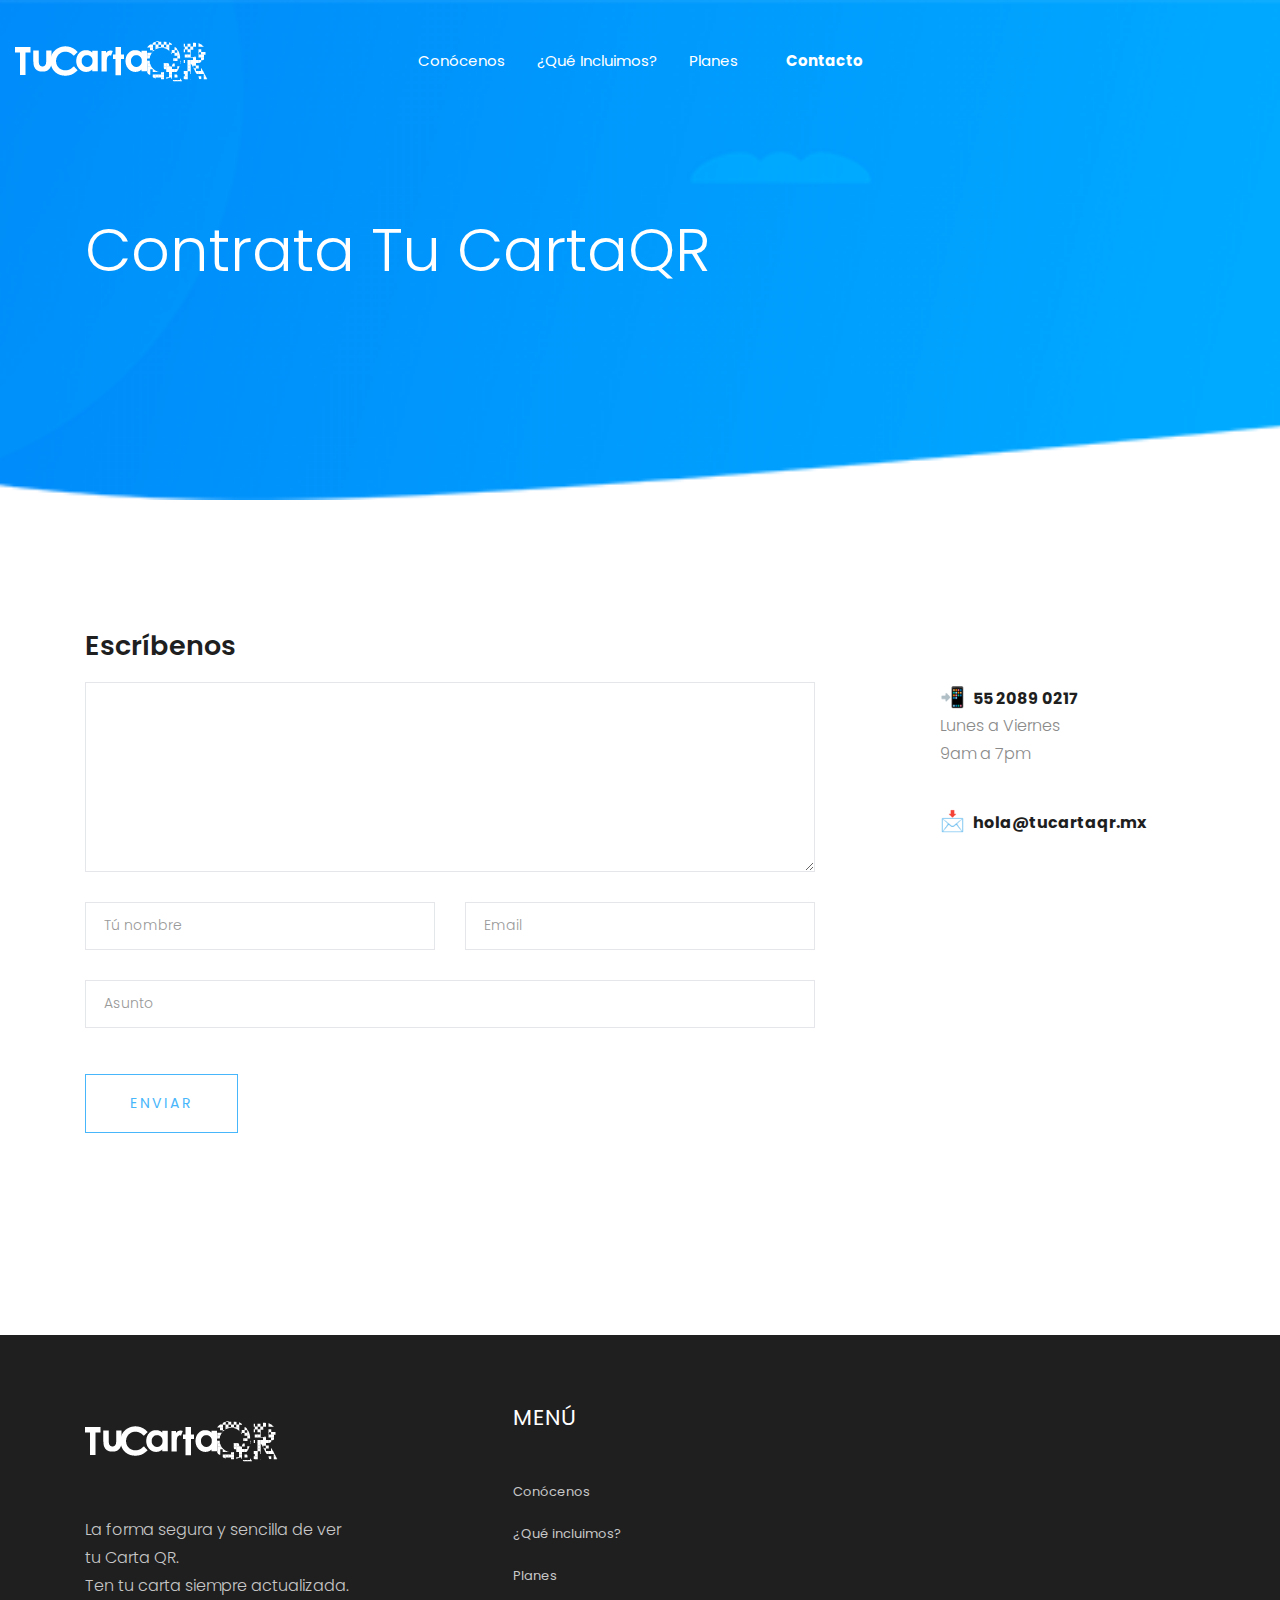
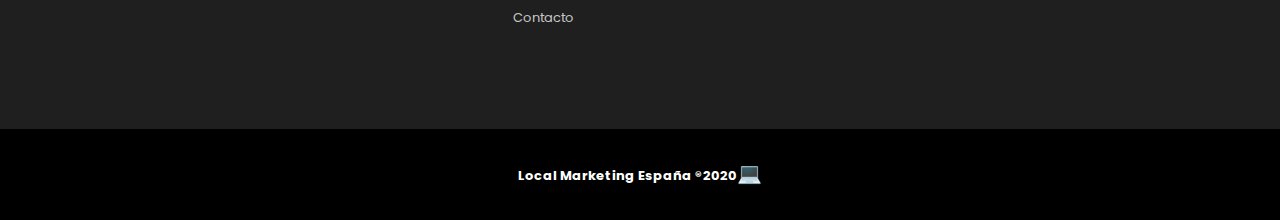
<file: contacto.html>
<!doctype html>
<html lang="es">

<head>
    <!-- Required meta tags -->
    <meta charset="utf-8">
    <meta name="viewport" content="width=device-width, initial-scale=1, shrink-to-fit=no">
    <meta name="robots" content="index, follow">
    <meta name="description"
        content="Menús y Cartas digitales con QR para cafeterias y restaurantes. Tu carta digital qr en el celular de tus clientes.">
    <meta name="keywords"
        content="Cartas digitales, Menús digitales, cartas qr, menu qr, restaurantes y cafeterias qr, menús online, código qr">
    <meta name="categories" content="Tu CartaQR">
    <meta property="type" content="restaurantesQR>
    <meta name= " author" content="Tu CartaQR">

    <link rel="shortcut icon" type="image/x-icon" href="./img/7205qr.ico">
    <title>Tu CartaQR | Olvídate de tu Carta física</title>

    <!-- CSS here -->
    <link rel="stylesheet" href="css/bootstrap.min.css">
    <link rel="stylesheet" href="css/owl.carousel.min.css">
    <link rel="stylesheet" href="css/animate.min.css">
    <link rel="stylesheet" href="css/slick.css">
    <link rel="stylesheet" href="css/slicknav.css">
    <link rel="stylesheet" href="css/style.css">
</head>

<body>

    <!-- header-start -->
    <header>
        <div class="header-area ">
            <div id="sticky-header" class="main-header-area">
                <div class="container-fluid">
                    <div class="row align-items-center">
                        <div class="col-xl-3 col-lg-2">
                            <div class="logo">
                                <a href="index.html">
                                    <img src="img/logo.png" alt="Tu CartaQR">
                                </a>
                            </div>
                        </div>
                        <div class="col-xl-6 col-lg-7">
                            <div class="main-menu d-none d-lg-block">
                                <nav>
                                    <ul id="navigation">
                                        <li><a href="index.html">Conócenos</a></li>
                                        &nbsp;
                                        <li><a href="index.html">¿Qué incluimos?</a></li>
                                        &nbsp;
                                        <li><a href="index.html">Planes</a></li>
                                        &nbsp;&nbsp;&nbsp;&nbsp;&nbsp;
                                        <li><a href="contacto.html"><strong>Contacto</strong></a></li>
                                    </ul>
                                </nav>
                            </div>
                        </div>
                        <div class="col-12">
                            <div class="mobile_menu d-block d-lg-none"></div>
                        </div>
                    </div>

                </div>
            </div>
        </div>
    </header>
    <!-- header-end -->

    <!-- bradcam_area  -->
    <div class="bradcam_area bradcam_bg_1">
        <div class="container">
            <div class="row">
                <div class="col-xl-12">
                    <div class="bradcam_text">
                        <h3>Contrata tu CartaQR</h3>
                    </div>
                </div>
            </div>
        </div>
    </div>
    <!-- /bradcam_area  -->

    <!-- ================ contact section start ================= -->
    <section class="contact-section">
        <div class="container">
            <div class="d-sm-block mb-5 pb-4">

                <div class="row">
                    <div class="col-12">
                        <h2 class="contact-title">Escríbenos</h2>
                    </div>
                    <div class="col-lg-8">
                        <form class="form-contact contact_form" action="contact_process.php" method="post"
                            id="contactForm" novalidate="novalidate">
                            <div class="row">
                                <div class="col-12">
                                    <div class="form-group">
                                        <textarea class="form-control w-100" name="message" id="message" cols="30"
                                            rows="9" required></textarea>
                                    </div>
                                </div>
                                <div class="col-sm-6">
                                    <div class="form-group">
                                        <input class="form-control valid" name="name" id="name" type="text"
                                            placeholder="Tú nombre" required>
                                    </div>
                                </div>
                                <div class="col-sm-6">
                                    <div class="form-group">
                                        <input class="form-control valid" name="email" id="email" type="email"
                                            placeholder="Email" required>
                                    </div>
                                </div>
                                <div class="col-12">
                                    <div class="form-group">
                                        <input class="form-control" name="subject" id="subject" type="text"
                                            placeholder="Asunto" required>
                                    </div>
                                </div>
                            </div>
                            <div class="form-group mt-3">
                                <button type="submit" class="button button-contactForm boxed-btn">Enviar</button>
                            </div>
                        </form>
                    </div>
                    <div class="col-lg-3 offset-lg-1">
                        <div class="media contact-info">
                            <div class="media-body">
                                <span style='font-size:20px;'>&#128242;</span>&nbsp;&nbsp;<a
                                    href="tel: 55 2089 0217"><strong>55 2089 0217</strong></a>
                                <p>Lunes a Viernes <br>9am a 7pm</p>
                            </div>
                        </div>
                        <div class="media contact-info">
                            <div class="media-body">
                                <span style='font-size:20px;'>&#128233;</span>&nbsp;&nbsp;<a
                                    href="mailto:hola@tucartaqr.mx"><strong>hola@tucartaqr.mx</strong></a>
                            </div>
                        </div>
                    </div>
                </div>
            </div>
    </section>
    <!-- ================ contact section end ================= -->

    <!-- footer start -->
    <footer class="footer">
        <div class="footer_top">
            <div class="container">
                <div class="row">
                    <div class="col-xl-4 col-md-6 col-lg-4 mr-5">
                        <div class="footer_widget">
                            <div class="footer_logo">
                                <a href="#">
                                    <img src="img/logo.png" alt="Tu CartaQR">
                                </a>
                            </div>
                            <p>La forma segura y sencilla de ver<br>tu Carta QR.<br>Ten tu carta siempre actualizada.</p>

                        </div>
                    </div>
                    <div class="col-xl-2 col-md-6 col-lg-2">
                        <div class="footer_widget">
                            <h3 class="footer_title">
                                MENÚ
                            </h3>
                            <ul>
                                <li><a href="index.html">Conócenos</a></li>
                                <li><a href="index.html">¿Qué incluimos?</a></li>
                                <li><a href="index.html">Planes</a></li>
                                <li><a href="contacto.html">Contacto</a></li>
                            </ul>
                        </div>
                    </div>
                </div>
            </div>
        </div>
        <div class="copy-right_text">
            <div class="container">
                <div class="footer_border"></div>
                <div class="row">
                    <div class="col-xl-12">
                        <p class="copy_right text-center">
                            <a class="text-reset text-light" href="https://www.local-marketing.es/"><b>Local Marketing
                                    España
                                    &reg;2020</b></a><span style='font-size:20px;'>&#128187;</span>
                        </p>
                    </div>
                </div>
            </div>
        </div>
    </footer>
    <!--/ footer end  -->
    <!-- JS here -->
    <script src="js/vendor/modernizr-3.5.0.min.js"></script>
    <script src="js/vendor/jquery-1.12.4.min.js"></script>
    <script src="js/popper.min.js"></script>
    <script src="js/bootstrap.min.js"></script>
    <script src="js/owl.carousel.min.js"></script>
    <script src="js/isotope.pkgd.min.js"></script>
    <script src="js/jquery.counterup.min.js"></script>
    <script src="js/scrollIt.js"></script>
    <script src="js/jquery.scrollUp.min.js"></script>
    <script src="js/wow.min.js"></script>
    <script src="js/jquery.slicknav.min.js"></script>

    <!--contact js-->
    <script src="js/contact.js"></script>
    <script src="js/jquery.ajaxchimp.min.js"></script>
    <script src="js/jquery.form.js"></script>
    <script src="js/jquery.validate.min.js"></script>
    <script src="js/mail-script.js"></script>

    <script src="js/main.js"></script>
</body>

</html>
</file>
<file: css/style.css>
@import url("https://fonts.googleapis.com/css?family=Poppins:200,200i,300,300i,400,400i,500,500i,600,600i,700&display=swap");
@import url("https://fonts.googleapis.com/css?family=Poppins:200,200i,300,300i,400,400i,500,500i,600,600i,700&display=swap");

.flex-center-start {
  display: -webkit-box;
  display: -ms-flexbox;
  display: flex;
  -webkit-box-align: center;
  -ms-flex-align: center;
  align-items: center;
  -webkit-box-pack: start;
  -ms-flex-pack: start;
  justify-content: start;
}

/* Normal desktop :1200px. */
/* Normal desktop :992px. */
/* Tablet desktop :768px. */
/* small mobile :320px. */
/* Large Mobile :480px. */

/* 1. Theme default css */
body {
  font-family: "Poppins", sans-serif;
  font-weight: normal;
  font-style: normal;
}

.img {
  max-width: 100%;
  -webkit-transition: 0.3s;
  -moz-transition: 0.3s;
  -o-transition: 0.3s;
  transition: 0.3s;
}

a,
.button {
  -webkit-transition: 0.3s;
  -moz-transition: 0.3s;
  -o-transition: 0.3s;
  transition: 0.3s;
}

a:focus,
.button:focus, button:focus {
  text-decoration: none;
  outline: none;
}

a:focus {
  text-decoration: none;
}

a:focus,
a:hover,
.portfolio-cat a:hover,
.footer -menu li a:hover {
  text-decoration: none;
}

a,
button {
  color: #1F1F1F;
  outline: medium none;
}

h1, h2, h3, h4, h5 {
  font-family: "Poppins", sans-serif;
  color: #1F1F1F;
}

h1 a,
h2 a,
h3 a,
h4 a,
h5 a,
h6 a {
  color: inherit;
}

ul {
  margin: 0px;
  padding: 0px;
}

li {
  list-style: none;
}

p {
  font-size: 16px;
  font-weight: 300;
  line-height: 28px;
  color: #4D4D4D;
  margin-bottom: 13px;
  font-family: "Poppins", sans-serif;
}

label {
  color: #7e7e7e;
  cursor: pointer;
  font-size: 14px;
  font-weight: 400;
}

*::-moz-selection {
  background: #444;
  color: #fff;
  text-shadow: none;
}

::-moz-selection {
  background: #444;
  color: #fff;
  text-shadow: none;
}

::selection {
  background: #444;
  color: #fff;
  text-shadow: none;
}

*::-webkit-input-placeholder {
  color: #cccccc;
  font-size: 14px;
  opacity: 1;
}

*:-ms-input-placeholder {
  color: #cccccc;
  font-size: 14px;
  opacity: 1;
}

*::-ms-input-placeholder {
  color: #cccccc;
  font-size: 14px;
  opacity: 1;
}

*::placeholder {
  color: #cccccc;
  font-size: 14px;
  opacity: 1;
}

h3 {
  font-size: 24px;
}

.mb-65 {
  margin-bottom: 67px;
}

.black-bg {
  background: #020c26 !important;
}

.white-bg {
  background: #ffffff;
}

.gray-bg {
  background: #f5f5f5;
}

.overlay {
  position: relative;
  z-index: 0;
}

.overlay::before {
  position: absolute;
  content: "";
  background-color: #1f1f1f;
  top: 0;
  left: 0;
  width: 100%;
  height: 100%;
  z-index: -1;
  opacity: .5;
}

.overlay2 {
  position: relative;
  z-index: 0;
}

.overlay2::before {
  position: absolute;
  content: "";
  background-color: #2C2C2C;
  top: 0;
  left: 0;
  width: 100%;
  height: 100%;
  z-index: -1;
  opacity: 0.6;
}

.overlay_03 {
  position: relative;
  z-index: 0;
}

.overlay_03::before {
  position: absolute;
  width: 100%;
  height: 100%;
  left: 0;
  top: 0;
  background: #2C2C2C;
  opacity: .6;
  content: '';
  z-index: -1;
}

.bradcam_overlay {
  position: relative;
  z-index: 0;
}

.bradcam_overlay::before {
  position: absolute;
  content: "";
  /* Permalink - use to edit and share this gradient: https://colorzilla.com/gradient-editor/#5db2ff+0,7db9e8+100&1+24,0+96 */
  background: -moz-linear-gradient(left, #5db2ff 0%, #65b4f9 24%, rgba(124, 185, 233, 0) 96%, rgba(125, 185, 232, 0) 100%);
  /* FF3.6-15 */
  background: -webkit-linear-gradient(left, #5db2ff 0%, #65b4f9 24%, rgba(124, 185, 233, 0) 96%, rgba(125, 185, 232, 0) 100%);
  /* Chrome10-25,Safari5.1-6 */
  background: linear-gradient(to right, #5db2ff 0%, #65b4f9 24%, rgba(124, 185, 233, 0) 96%, rgba(125, 185, 232, 0) 100%);
  /* W3C, IE10+, FF16+, Chrome26+, Opera12+, Safari7+ */
  filter: progid:DXImageTransform.Microsoft.gradient( startColorstr='#5db2ff', endColorstr='#007db9e8',GradientType=1 );
  /* IE6-9 */
  top: 0;
  left: 0;
  width: 100%;
  height: 100%;
  z-index: -1;
  opacity: 1;
}

.section-padding {
  padding-top: 120px;
  padding-bottom: 120px;
}

.pt-120 {
  padding-top: 120px;
}

/* button style */
.owl-carousel .owl-nav div {
  background: transparent;
  height: 50px;
  left: 0px;
  position: absolute;
  text-align: center;
  top: 50%;
  -webkit-transform: translateY(-50%);
  -ms-transform: translateY(-50%);
  transform: translateY(-50%);
  -webkit-transition: all 0.3s ease 0s;
  -o-transition: all 0.3s ease 0s;
  transition: all 0.3s ease 0s;
  width: 50px;
  color: #fff;
  background-color: transparent;
  -webkit-border-radius: 50%;
  -moz-border-radius: 50%;
  border-radius: 50%;
  left: 50px;
  font-size: 15px;
  line-height: 50px;
  border: 1px solid #787878;
  left: 150px;
}

.owl-carousel .owl-nav div.owl-next {
  left: auto;
  right: 150px;
}

.owl-carousel .owl-nav div.owl-next i {
  position: relative;
  right: 0;
}

.owl-carousel .owl-nav div.owl-prev i {
  position: relative;
  top: 0px;
}

.owl-carousel:hover .owl-nav div {
  opacity: 1;
  visibility: visible;
}

.owl-carousel:hover .owl-nav div:hover {
  color: #fff;
  background: #28AE61;
  border: 1px solid transparent;
}

.mb-20px {
  margin-bottom: 20px;
}

.mb-55 {
  margin-bottom: 55px;
}

.mb-40 {
  margin-bottom: 40px;
}

.mb-20 {
  margin-bottom: 20px;
}

.boxed-btn {
  background: #fff;
  color: #131313;
  display: inline-block;
  padding: 18px 44px;
  font-family: "Poppins", sans-serif;
  font-size: 14px;
  font-weight: 400;
  border: 0;
  border: 1px solid #48B6FB;
  letter-spacing: 3px;
  text-align: center;
  color: #48B6FB !important;
  text-transform: uppercase;
  cursor: pointer;
}

.boxed-btn:hover {
  background: #48B6FB;
  color: #fff !important;
  border: 1px solid #48B6FB;
}

.boxed-btn:focus {
  outline: none;
}

.boxed-btn.large-width {
  width: 220px;
}

.boxed-btn3 {
  background: #37EBED;
  color: #fff;
  display: inline-block;
  padding: 14px 27px;
  font-family: "Poppins", sans-serif;
  font-size: 16px;
  font-weight: 500;
  border: 0;
  -webkit-border-radius: 5px;
  -moz-border-radius: 5px;
  border-radius: 5px;
  text-align: center;
  color: #fff !important;
  -webkit-transition: 0.5s;
  -moz-transition: 0.5s;
  -o-transition: 0.5s;
  transition: 0.5s;
  cursor: pointer;
  letter-spacing: 2px;
}

.boxed-btn3:hover {
  background: #4BA8FD;
  color: #fff !important;
}

.boxed-btn3:focus {
  outline: none;
}

.boxed-btn3.large-width {
  width: 220px;
}

.boxed-btn4 {
  background: #0181F5;
  color: #fff;
  display: inline-block;
  padding: 14px 27px;
  font-family: "Poppins", sans-serif;
  font-size: 16px;
  font-weight: 500;
  border: 0;
  -webkit-border-radius: 5px;
  -moz-border-radius: 5px;
  border-radius: 5px;
  text-align: center;
  color: #fff !important;
  -webkit-transition: 0.5s;
  -moz-transition: 0.5s;
  -o-transition: 0.5s;
  transition: 0.5s;
  cursor: pointer;
  letter-spacing: 2px;
}

.boxed-btn4:hover {
  background: #0181F5;
  color: #fff !important;
}

.boxed-btn4:focus {
  outline: none;
}

.boxed-btn4.large-width {
  width: 220px;
}

.boxed-btn3-white {
  color: #fff;
  display: inline-block;
  padding: 13px 27px;
  font-family: "Poppins", sans-serif;
  font-size: 14px;
  font-weight: 400;
  border: 0;
  border: 1px solid #fff;
  -webkit-border-radius: 5px;
  -moz-border-radius: 5px;
  border-radius: 5px;
  text-align: center;
  color: #fff !important;
  -webkit-transition: 0.5s;
  -moz-transition: 0.5s;
  -o-transition: 0.5s;
  transition: 0.5s;
  cursor: pointer;
  letter-spacing: 2px;
}

.boxed-btn3-white:hover {
  background: #28AE61;
  color: #fff !important;
  border: 1px solid transparent;
}

.boxed-btn3-white i {
  margin-right: 2px;
}

.boxed-btn3-white:focus {
  outline: none;
}

.boxed-btn3-white.large-width {
  width: 220px;
}

.boxed-btn3-green-2 {
  color: #48B6FB !important;
  display: inline-block;
  padding: 14px 31px;
  font-family: "Poppins", sans-serif;
  font-size: 14px;
  font-weight: 400;
  border: 0;
  border: 1px solid #48B6FB;
  -webkit-border-radius: 5px;
  -moz-border-radius: 5px;
  border-radius: 5px;
  text-align: center;
  -webkit-transition: 0.5s;
  -moz-transition: 0.5s;
  -o-transition: 0.5s;
  transition: 0.5s;
  cursor: pointer;
  letter-spacing: 2px;
}

.boxed-btn3-green-2:hover {
  background: #48B6FB;
  color: #fff !important;
  border: 1px solid transparent;
}

.boxed-btn3-green-2:focus {
  outline: none;
}

.boxed-btn3-green-2.large-width {
  width: 220px;
}

.boxed-btn2 {
  background: transparent;
  color: #fff;
  display: inline-block;
  padding: 18px 24px;
  font-family: "Poppins", sans-serif;
  font-size: 14px;
  font-weight: 400;
  border: 0;
  border: 1px solid #fff;
  letter-spacing: 2px;
  text-transform: uppercase;
}

.boxed-btn2:hover {
  background: #fff;
  color: #131313 !important;
}

.boxed-btn2:focus {
  outline: none;
}

.line-button {
  color: #919191;
  font-size: 16px;
  font-weight: 400;
  display: inline-block;
  position: relative;
  padding-right: 5px;
  padding-bottom: 2px;
}

.line-button::before {
  position: absolute;
  content: "";
  background: #919191;
  width: 100%;
  height: 1px;
  bottom: 0;
  left: 0;
}

.line-button:hover {
  color: #009DFF;
}

.line-button:hover::before {
  background: #009DFF;
}

.prising_btn {
  display: inline-block;
  font-size: 14px;
  color: #5DB2FF;
  border: 1px solid #5DB2FF;
  padding: 8px 28px;
  font-weight: 500;
  -webkit-border-radius: 5px;
  -moz-border-radius: 5px;
  border-radius: 5px;
}

.prising_btn:hover {
  background: #5DB2FF;
  color: #fff;
}

.section_title h3 {
  font-size: 46px;
  line-height: 60px;
  font-weight: 300;
  color: #2C2C2C;
  position: relative;
  z-index: 0;
  padding-bottom: 15px;
}

@media (max-width: 767px) {
  .section_title h3 {
    font-size: 30px;
    line-height: 36px;
  }
}

@media (min-width: 768px) and (max-width: 991px) {
  .section_title h3 {
    font-size: 36px;
    line-height: 42px;
  }
}

@media (max-width: 767px) {
  .section_title h3 br {
    display: none;
  }
}

.section_title p {
  font-size: 16px;
  color: #727272;
  line-height: 28px;
  margin-bottom: 0;
  font-weight: 400;
}

@media (max-width: 767px) {
  .section_title p br {
    display: none;
  }
}

.mb-50 {
  margin-bottom: 50px;
}

@media (max-width: 767px) {
  .mb-50 {
    margin-bottom: 40px;
  }
}

@media (max-width: 767px) {
  .mobile_menu {
    position: absolute;
    right: 0px;
    width: 100%;
    z-index: 9;
  }
}

.slicknav_menu .slicknav_nav {
  background: #fff;
  float: right;
  margin-top: 0;
  padding: 0;
  width: 95%;
  padding: 0;
  border-radius: 0px;
  margin-top: 5px;
  position: absolute;
  left: 0;
  right: 0;
  margin: auto;
  top: 11px;
}

.slicknav_menu .slicknav_nav a:hover {
  background: transparent;
  color: #5DB2FF;
}

.slicknav_menu .slicknav_nav a.active {
  color: #5DB2FF;
}

@media (max-width: 767px) {
  .slicknav_menu .slicknav_nav a i {
    display: none;
  }
}

@media (min-width: 768px) and (max-width: 991px) {
  .slicknav_menu .slicknav_nav a i {
    display: none;
  }
}

.slicknav_menu .slicknav_nav .slicknav_btn {
  background-color: transparent;
  cursor: pointer;
  margin-bottom: 10px;
  margin-top: -40px;
  position: relative;
  z-index: 99;
  border: 1px solid #ddd;
  top: 3px;
  right: 5px;
  top: -36px;
}

.slicknav_menu .slicknav_nav .slicknav_btn .slicknav_icon {
  margin-right: 6px;
  margin-top: 3px;
  position: relative;
  padding-bottom: 3px;
  top: -11px;
  right: -5px;
}

@media (max-width: 767px) {
  .slicknav_menu {
    margin-right: 0px;
  }
}

.slicknav_nav .slicknav_arrow {
  float: right;
  font-size: 22px;
  position: relative;
  top: -9px;
}

.slicknav_btn {
  background-color: transparent;
  cursor: pointer;
  margin-bottom: 10px;
  position: relative;
  z-index: 99;
  border: none;
  border-radius: 3px;
  top: 5px;
  padding: 5px;
  right: 0;
  margin-top: -5px;
  top: -29px;
  right: 5px;
}

.header-area {
  left: 0;
  right: 0;
  width: 100%;
  top: 0;
  z-index: 9;
  position: absolute;
}

@media (max-width: 767px) {
  .header-area {
    padding-top: 0;
  }
}

@media (min-width: 768px) and (max-width: 991px) {
  .header-area {
    padding-top: 0;
  }
}

.header-area .main-header-area {
  padding: 20px 200px;
  background: #fff;
  background: transparent;
}

@media (max-width: 767px) {
  .header-area .main-header-area {
    padding: 10px 0px;
    background: #2C2C2C;
  }
}

@media (min-width: 768px) and (max-width: 991px) {
  .header-area .main-header-area {
    padding: 10px 15px;
    background: #2C2C2C;
  }
}

@media (min-width: 992px) and (max-width: 1200px) {
  .header-area .main-header-area {
    padding: 25px 0px;
  }
}

@media (min-width: 1200px) and (max-width: 1500px) {
  .header-area .main-header-area {
    padding: 25px 0px;
  }
}

.header-area .main-header-area.details_nav_bg {
  background: #727272;
  padding-bottom: 0;
}

@media (max-width: 767px) {
  .header-area .main-header-area.details_nav_bg {
    padding-bottom: 10px;
  }
}

.header-area .main-header-area .logo-img {
  text-align: center;
}

@media (max-width: 767px) {
  .header-area .main-header-area .logo-img {
    text-align: left;
  }
}

@media (min-width: 768px) and (max-width: 991px) {
  .header-area .main-header-area .logo-img {
    text-align: left;
  }
}

@media (min-width: 992px) and (max-width: 1200px) {
  .header-area .main-header-area .logo-img {
    text-align: left;
  }
}

@media (max-width: 767px) {
  .header-area .main-header-area .logo-img img {
    width: 70px;
  }
}

@media (min-width: 768px) and (max-width: 991px) {
  .header-area .main-header-area .logo-img img {
    width: 70px;
  }
}

.header-area .main-header-area .Appointment {
  display: -webkit-box;
  display: -moz-box;
  display: -ms-flexbox;
  display: -webkit-flex;
  display: flex;
  -webkit-align-items: center;
  -moz-align-items: center;
  -ms-align-items: center;
  align-items: center;
  -webkit-justify-content: flex-end;
  -moz-justify-content: flex-end;
  -ms-justify-content: flex-end;
  justify-content: flex-end;
  -ms-flex-pack: flex-end;
}

@media (min-width: 992px) and (max-width: 1200px) {
  .header-area .main-header-area .Appointment .search_button {
    margin-right: 15px;
  }
}

@media (min-width: 1200px) and (max-width: 1500px) {
  .header-area .main-header-area .Appointment .search_button {
    margin-right: 15px;
  }
}

.header-area .main-header-area .Appointment .search_button a i {
  color: #E8E8E8;
}

.header-area .main-header-area .Appointment .socail_links ul li {
  display: inline-block;
}

.header-area .main-header-area .Appointment .socail_links ul li a {
  color: #A8A7A0;
  margin: 0 10px;
  font-size: 15px;
}

.header-area .main-header-area .Appointment .socail_links ul li a:hover {
  color: #fff;
}

.header-area .main-header-area .Appointment .book_btn {
  margin-left: 30px;
}

@media (min-width: 992px) and (max-width: 1200px) {
  .header-area .main-header-area .Appointment .book_btn {
    margin-left: 0;
  }
}

@media (min-width: 1200px) and (max-width: 1500px) {
  .header-area .main-header-area .Appointment .book_btn {
    margin-left: 0;
  }
}

.header-area .main-header-area .Appointment .book_btn a {
  background: #42B3FA;
  padding: 12px 26px;
  font-size: 14px;
  font-weight: 500;
  border: 1px solid transparent;
  color: #fff;
  -webkit-border-radius: 4px;
  -moz-border-radius: 4px;
  border-radius: 4px;
}

@media (min-width: 992px) and (max-width: 1200px) {
  /* line 124, ../../Arafath/CL/CL October/214. App Landing Page/HTML/scss/_header.scss */
  .header-area .main-header-area .Appointment .book_btn a {
    padding: 12px 20px;
  }
}

.header-area .main-header-area .Appointment .book_btn a:hover {
  background: #4BA8FD;
  color: #fff;
  border: 1px solid #4BA8FD;
}

.header-area .main-header-area .main-menu {
  text-align: center;
  padding: 12px 0;
}

.header-area .main-header-area .main-menu ul li {
  display: inline-block;
  position: relative;
  margin: 0 10px;
}

.header-area .main-header-area .main-menu ul li a {
  color: #fff;
  font-size: 15px;
  text-transform: capitalize;
  font-weight: 400;
  display: inline-block;
  padding: 0px 0px 0px 0px;
  font-family: "Poppins", sans-serif;
  position: relative;
  text-transform: capitalize;
}

@media (min-width: 992px) and (max-width: 1200px) {
  .header-area .main-header-area .main-menu ul li a {
    font-size: 15px;
  }
}

@media (min-width: 1200px) and (max-width: 1500px) {
  .header-area .main-header-area .main-menu ul li a {
    font-size: 15px;
  }
}

.header-area .main-header-area .main-menu ul li a i {
  font-size: 9px;
}

@media (max-width: 767px) {
  .header-area .main-header-area .main-menu ul li a i {
    display: none !important;
  }
}

@media (min-width: 768px) and (max-width: 991px) {
  .header-area .main-header-area .main-menu ul li a i {
    display: none !important;
  }
}

.header-area .main-header-area .main-menu ul li a:hover::before {
  opacity: 1;
  transform: scaleX(1);
}

.header-area .main-header-area .main-menu ul li a.active::before {
  opacity: 1;
  transform: scaleX(1);
}

.header-area .main-header-area .main-menu ul li .submenu {
  position: absolute;
  left: 0;
  top: 160%;
  background: #fff;
  width: 200px;
  z-index: 2;
  box-shadow: 0 0 10px rgba(0, 0, 0, 0.02);
  opacity: 0;
  visibility: hidden;
  text-align: left;
  -webkit-transition: 0.6s;
  -moz-transition: 0.6s;
  -o-transition: 0.6s;
  transition: 0.6s;
}

.header-area .main-header-area .main-menu ul li .submenu li {
  display: block;
}

.header-area .main-header-area .main-menu ul li .submenu li a {
  padding: 10px 15px;
  position: inherit;
  -webkit-transition: 0.3s;
  -moz-transition: 0.3s;
  -o-transition: 0.3s;
  transition: 0.3s;
  display: block;
  color: #000;
}

.header-area .main-header-area .main-menu ul li .submenu li a::before {
  display: none;
}

.header-area .main-header-area .main-menu ul li .submenu li:hover a {
  color: #000;
}

.header-area .main-header-area .main-menu ul li:hover > .submenu {
  opacity: 1;
  visibility: visible;
  top: 150%;
}

.header-area .main-header-area .main-menu ul li:hover > a::before {
  opacity: 1;
  transform: scaleX(1);
}

.header-area .main-header-area .main-menu ul li:first-child a {
  padding-left: 0;
}

.header-area .main-header-area.sticky {
  box-shadow: 0px 3px 16px 0px rgba(0, 0, 0, 0.1);
  position: fixed;
  width: 100%;
  top: -70px;
  left: 0;
  right: 0;
  z-index: 990;
  transform: translateY(70px);
  transition: transform 500ms ease, background 500ms ease;
  -webkit-transition: transform 500ms ease, background 500ms ease;
  box-shadow: 0px 3px 16px 0px rgba(0, 0, 0, 0.1);
  background: rgba(255, 255, 255, 0.96);
  background: #000;
}

@media (max-width: 767px) {
  .header-area .main-header-area.sticky {
    padding: 10px 0px;
  }
}

@media (min-width: 768px) and (max-width: 991px) {
  .header-area .main-header-area.sticky {
    padding: 10px 0px;
  }
}

.header-area .main-header-area.sticky .main-menu {
  padding: 0;
}

.header-area .main-header-area.sticky .header_bottom_border {
  border-bottom: none;
}

.header-area .main-header-area.sticky .header_bottom_border.white_border {
  border-bottom: none !important;
}

.header-area .header-top_area {
  padding: 12px 0;
  background: rgba(44, 44, 44, 0.5);
}

@media (max-width: 767px) {
  .header-area .header-top_area .social_media_links {
    text-align: center;
  }
}

.header-area .header-top_area .social_media_links a {
  font-size: 15px;
  color: #fff;
  margin-right: 12px;
}

.header-area .header-top_area .social_media_links a:hover {
  color: #28AE60;
}

.header-area .header-top_area .short_contact_list {
  text-align: right;
}

@media (max-width: 767px) {
  .header-area .header-top_area .short_contact_list {
    text-align: center;
  }
}

.header-area .header-top_area .short_contact_list ul li {
  display: inline-block;
}

.header-area .header-top_area .short_contact_list ul li a {
  font-size: 13px;
  color: #fff;
  margin-left: 50px;
}

@media (max-width: 767px) {
  .header-area .header-top_area .short_contact_list ul li a {
    margin-left: 0;
    margin: 0 5px;
  }
}

.header-area .header-top_area .short_contact_list ul li a i {
  color: #28AE60;
  margin-right: 7px;
}

.header_bottom_border {
  border-bottom: 1px solid #4B4E50;
  padding-bottom: 22px;
}

.header_bottom_border.white_border {
  border-bottom: 1px solid rgba(255, 255, 255, 0.2) !important;
}

@media (max-width: 767px) {
  .header_bottom_border.white_border {
    padding: 0;
    border-bottom: none;
  }
}

@media (max-width: 767px) {
  .header_bottom_border.white_border {
    padding: 0;
    border-bottom: none !important;
  }
}

@media (max-width: 767px) {
  .header_bottom_border {
    padding: 0;
    border-bottom: none;
  }
}

.slider_bg_1 {
  background-image: url(../img/banner/banner.png);
}

.slider_area .single_slider {
  height: 900px;
  background-size: 100% 100%;
  background-repeat: no-repeat;
  background-position: center center;
}

@media (max-width: 767px) {
  .slider_area .single_slider {
    height: auto;
    background-size: cover;
  }
}

@media (min-width: 768px) and (max-width: 991px) {
  .slider_area .single_slider {
    height: 620px;
  }
}

.slider_area .single_slider .phone_thumb {
  position: relative;
  top: 110px;
}

@media (max-width: 767px) {
  .slider_area .single_slider .phone_thumb {
    top: 60px;
  }
}

@media (max-width: 767px) {
  .slider_area .single_slider .phone_thumb img {
    width: 100%;
  }
}

@media (min-width: 768px) and (max-width: 991px) {
  .slider_area .single_slider .phone_thumb img {
    width: 100%;
  }
}

@media (min-width: 992px) and (max-width: 1200px) {
  .slider_area .single_slider .phone_thumb img {
    width: 100%;
  }
}

@media (max-width: 767px) {
  .slider_area .single_slider .slider_text {
    padding-top: 100px;
  }
}

.slider_area .single_slider .slider_text h3 {
  color: #FFF;
  font-family: "Poppins", sans-serif;
  font-size: 60px;
  letter-spacing: 2px;
  font-weight: 300;
  line-height: 74px;
}

@media (max-width: 767px) {
  .slider_area .single_slider .slider_text h3 br {
    display: none;
  }
}

@media (min-width: 768px) and (max-width: 991px) {
  .slider_area .single_slider .slider_text h3 br {
    display: none;
  }
}

@media (min-width: 992px) and (max-width: 1200px) {
  .slider_area .single_slider .slider_text h3 br {
    display: none;
  }
}

.slider_area .single_slider .slider_text h3 span {
  font-weight: 700;
}

@media (max-width: 767px) {
  .slider_area .single_slider .slider_text h3 {
    font-size: 30px;
    line-height: 35px;
  }
}

@media (min-width: 768px) and (max-width: 991px) {
  .slider_area .single_slider .slider_text h3 {
    font-size: 30px;
    line-height: 35px;
  }
}

@media (min-width: 992px) and (max-width: 1200px) {
  .slider_area .single_slider .slider_text h3 {
    font-size: 45px;
    letter-spacing: 3px;
    line-height: 55px;
  }
}

.slider_area .single_slider .slider_text p {
  font-size: 20px;
  font-weight: 400;
  color: #FFFFFF;
  margin-bottom: 48px;
  margin-top: 16px;
}

@media (min-width: 992px) and (max-width: 1200px) {
  .slider_area .single_slider .slider_text p {
    font-size: 16px;
  }
}

@media (max-width: 767px) {
  .slider_area .single_slider .slider_text p {
    font-size: 16px;
  }
}

.slider_area .single_slider .slider_text .video_service_btn > a {
  margin-right: 15px;
}

@media (max-width: 767px) {
  .slider_area .single_slider .slider_text .video_service_btn > a {
    margin-bottom: 20px;
  }
}

.features_area {
  padding: 77px 0 90px 0;
}

@media (max-width: 767px) {
  .features_area {
    padding: 30px 0 40px 0;
  }
}

@media (min-width: 768px) and (max-width: 991px) {
  .features_area {
    padding: 30px 0 40px 0;
  }
}

.features_area .about_image img {
  width: auto;
}

.features_area .about_draw img {
  width: 100%;
}

.features_area .features_main_wrap {
  padding: 90px 0;
}

@media (max-width: 767px) {
  .features_area .features_main_wrap {
    padding: 30px 0;
  }
}

@media (max-width: 767px) {
  .features_area .features_main_wrap .about_image img {
    width: 100%;
  }
}

@media (max-width: 767px) {
  .features_area .features_info2 {
    margin-bottom: 30px;
  }
}

.features_area .features_info2 h3 {
  font-size: 46px;
  line-height: 60px;
  font-weight: 300;
  color: #2C2C2C;
}

@media (max-width: 767px) {
  .features_area .features_info2 h3 {
    font-size: 30px;
    line-height: 40px;
    padding-top: 50px;
  }
}

@media (min-width: 768px) and (max-width: 991px) {
  .features_area .features_info2 h3 {
    font-size: 35px;
    line-height: 45px;
  }
}

@media (min-width: 992px) and (max-width: 1200px) {
  .features_area .features_info2 h3 {
    font-size: 30px;
    line-height: 40px;
  }
}

.features_area .features_info2 p {
  font-size: 16px;
  line-height: 28px;
  color: #727272;
  margin-bottom: 22px;
  line-height: 30px;
  margin-top: 20px;
  margin-bottom: 32px;
}

@media (min-width: 992px) and (max-width: 1200px) {
  .features_area .features_info2 p br {
    display: none;
  }
}

.features_area .features_info {
  padding-left: 68px;
}

@media (max-width: 767px) {
  .features_area .features_info {
    padding-top: 50px;
    padding-bottom: 50px;
    padding-left: 10px;
    padding-right: 10px;
  }
}

@media (min-width: 768px) and (max-width: 991px) {
  .features_area .features_info {
    padding-left: 30px;
    padding-top: 100px;
    padding-bottom: 50px;
  }
}

@media (min-width: 992px) and (max-width: 1200px) {
  .features_area .features_info {
    padding-left: 30px;
    padding-top: 0;
    padding-bottom: 40px;
  }
}

@media (min-width: 1200px) and (max-width: 1500px) {
  .features_area .features_info {
    padding-left: 30px;
    padding-top: 0;
  }
}

.features_area .features_info h3 {
  font-size: 46px;
  line-height: 60px;
  font-weight: 300;
  color: #2C2C2C;
}

@media (max-width: 767px) {
  .features_area .features_info h3 {
    font-size: 30px;
    line-height: 40px;
  }
}

@media (min-width: 768px) and (max-width: 991px) {
  .features_area .features_info h3 {
    font-size: 38px;
    line-height: 50px;
  }
}

@media (min-width: 992px) and (max-width: 1200px) {
  .features_area .features_info h3 {
    font-size: 30px;
    line-height: 40px;
  }
}

@media (max-width: 767px) {
  .features_area .features_info h3 br {
    display: none;
  }
}

@media (min-width: 768px) and (max-width: 991px) {
  .features_area .features_info h3 br {
    display: none;
  }
}

@media (min-width: 992px) and (max-width: 1200px) {
  .features_area .features_info h3 br {
    display: none;
  }
}

.features_area .features_info p {
  font-size: 16px;
  line-height: 28px;
  color: #727272;
  margin-bottom: 22px;
  margin-top: 28px;
}

@media (min-width: 992px) and (max-width: 1200px) {
  .features_area .features_info p br {
    display: none;
  }
}

.features_area .features_info ul {
  margin-bottom: 56px;
}

@media (max-width: 767px) {
  .features_area .features_info ul {
    margin-bottom: 30px;
  }
}

.features_area .features_info ul li {
  font-size: 16px;
  line-height: 28px;
  color: #727272;
  position: relative;
  padding-left: 28px;
  margin-bottom: 5px;
  font-weight: 400;
  z-index: 1;
}

.features_area .features_info ul li::before {
  position: absolute;
  left: 0;
  background-image: url(..img/ilstrator_img/check.svg);
  width: 16px;
  height: 16px;
  content: '';
  top: 50%;
  -webkit-transform: translateY(-50%);
  -moz-transform: translateY(-50%);
  -ms-transform: translateY(-50%);
  transform: translateY(-50%);
}

.features_area .features_info .boxed-btn3 {
  padding: 13px 46px 14px 46px;
}

.productivity_area {
  background-image: url(../img/banner/simuladorweb.png);
  background-size: cover;
  background-position: center center;
  padding: 164px 0;
  background-repeat: no-repeat;
}

@media (max-width: 767px) {
  .productivity_area {
    padding: 100px 0;
  }
}

.productivity_area h3 {
  font-size: 46px;
  font-weight: 500;
  color: #000000;
  line-height: 60px;
  text-align: center;
}

@media (max-width: 767px) {
  .productivity_area h3 {
    font-size: 30px;
    font-weight: 100px;
    line-height: 35px;
    margin-bottom: 10px;
    text-align: center;
  }
}

@media (min-width: 768px) and (max-width: 991px) {
  .productivity_area h3 {
    margin-bottom: 30px;
  }
}

.productivity_area {
  text-align: right;
}

@media (max-width: 767px) {
  .productivity_area {
    text-align: center;
  }
}

@media (min-width: 768px) and (max-width: 991px) {
  .productivity_area {
    text-align: center;
  }
}

.productivity_area img {
  margin-left: 9px;
}

@media (max-width: 767px) {
  .productivity_area img {
    margin: 5px 0;
  }
}

.counter_area {
  background: #F5FBFF;
  padding: 100px 0 70px 0;
}

.counter_area .single_counter {
  margin-bottom: 30px;
}

.counter_area .single_counter h3 {
  margin-bottom: 18px;
}

.counter_area .single_counter h3 span {
  font-size: 50px;
  color: #2C2C2C;
  font-weight: 400;
}

.counter_area .single_counter span {
  font-size: 16px;
  color: #919191;
  font-weight: 400;
}

.mt-50 {
  margin-top: 50px;
}

@media (max-width: 767px) {
  .mt-50 {
    margin-top: 30px;
  }
}

.mb-50 {
  margin-bottom: 50px;
}

@media (max-width: 767px) {
  .mb-50 {
    margin-bottom: 30px;
  }
}

.footer {
  background-repeat: no-repeat;
  background-position: center center;
  background-repeat: no-repeat;
  background-size: cover;
}

.footer .footer_top {
  padding-top: 70px;
  padding-bottom: 90px;
  background: #1F1F1F;
}

@media (max-width: 767px) {
  .footer .footer_top {
    padding-top: 60px;
    padding-bottom: 30px;
  }
}

@media (min-width: 768px) and (max-width: 991px) {
  .footer .footer_top {
    padding-top: 90px;
    padding-bottom: 60px;
    
  }
}

@media (max-width: 767px) {
  .footer .footer_top .footer_widget {
    margin-bottom: 30px;
  }
}

@media (min-width: 768px) and (max-width: 991px) {
  .footer .footer_top .footer_widget {
    margin-bottom: 30px;
  }
}

.footer .footer_top .footer_widget .footer_title {
  font-size: 22px;
  font-weight: 400;
  color: #fff;
  margin-bottom: 40px;
}


@media (max-width: 767px) {
  .footer .footer_top .footer_widget .footer_title {
    margin-bottom: 20px;
  }
}

.footer .footer_top .footer_widget .footer_logo {
  font-size: 22px;
  font-weight: 400;
  color: #fff;
  text-transform: capitalize;
  margin-bottom: 40px;
}

@media (max-width: 767px) {
  .footer .footer_top .footer_widget .footer_logo {
    margin-bottom: 20px;
  }
}

.footer .footer_top .footer_widget p {
  color: #C7C7C7;
}

.footer .footer_top .footer_widget p.footer_text {
  font-size: 16px;
  color: #B2B2B2;
  margin-bottom: 23px;
  font-weight: 400;
  line-height: 28px;
}

.footer .footer_top .footer_widget p.footer_text a.domain {
  color: #B2B2B2;
  font-weight: 400;
}

.footer .footer_top .footer_widget p.footer_text a.domain:hover {
  color: #5DB2FF;
  border-bottom: 1px solid #5DB2FF;
}

.footer .footer_top .footer_widget p.footer_text.doanar a {
  font-weight: 500;
  color: #B2B2B2;
}

.footer .footer_top .footer_widget p.footer_text.doanar a:hover {
  color: #5DB2FF;
  border-bottom: 1px solid #5DB2FF;
}

.footer .footer_top .footer_widget p.footer_text.doanar a.first {
  margin-bottom: 10px;
}

.footer .footer_top .footer_widget ul li {
  color: #C7C7C7;
  font-size: 13px;
  line-height: 42px;
}

.footer .footer_top .footer_widget ul li a {
  color: #C7C7C7;
}

.footer .footer_top .footer_widget ul li a:hover {
  color: #5DB2FF;
}

.footer .footer_top .footer_widget .newsletter_form {
  position: relative;
  margin-bottom: 20px;
}

.footer .footer_top .footer_widget .newsletter_form input {
  width: 100%;
  height: 45px;
  background: #fff;
  padding-left: 20px;
  font-size: 16px;
  color: #000;
  border: none;
}

.footer .footer_top .footer_widget .newsletter_form input::placeholder {
  font-size: 16px;
  color: #919191;
}

.footer .footer_top .footer_widget .newsletter_form button {
  position: absolute;
  top: 0;
  right: 0;
  height: 100%;
  border: none;
  font-size: 14px;
  color: #fff;
  background: #5DB2FF;
  padding: 10px;
  padding: 0 22px;
  cursor: pointer;
}

.footer .footer_top .footer_widget .newsletter_text {
  font-size: 16px;
  color: #BABABA;
}

.footer .copy-right_text {
  padding-bottom: 30px;
  background: #000000;
}

.footer .copy-right_text .footer_border {
  padding-bottom: 30px;
}

.footer .copy-right_text .copy_right {
  font-size: 13px;
  color: #C7C7C7;
  margin-bottom: 0;
  font-weight: 400;
}

@media (max-width: 767px) {
  .footer .copy-right_text .copy_right {
    font-size: 13px;
  }
}

.footer .copy-right_text .copy_right a {
  color: #5DB2FF;
}

.bradcam_bg_1 {
  background-image: url(../img/banner/bradcam.png);
}

.bradcam_area {
  background-size: cover;
  background-position: bottom;
  padding: 214px 0;
  background-repeat: no-repeat;
  position: relative;
  z-index: 0;
}

@media (max-width: 767px) {
  .bradcam_area {
    padding: 120px 0;
  }
}

.bradcam_area h3 {
  font-size: 60px;
  color: #fff;
  font-weight: 300;
  margin-bottom: 0;
  text-transform: capitalize;
}

@media (max-width: 767px) {
  .bradcam_area h3 {
    font-size: 30px;
  }
}

.bradcam_area p {
  font-size: 18px;
  color: #fff;
  font-weight: 400;
  text-transform: capitalize;
}

.bradcam_area p a {
  color: #fff;
}

.bradcam_area p a:hover {
  color: #fff;
}

.mfp-bg {
  top: 0;
  left: 0;
  width: 100%;
  height: 100%;
  z-index: 1042;
  overflow: hidden;
  position: fixed;
  background: #000000;
  opacity: .7;
}

.service_area {
  padding: 0 0 60px 0;
}

@media (max-width: 767px) {
  .service_area {
    padding: 0 0 30px 0;
  }
}

.service_area .section_title {
  margin-bottom: 80px;
}

@media (max-width: 767px) {
  .service_area .section_title {
    margin-bottom: 30px;
  }
}

.service_area .single_service {
  margin-bottom: 30px;
}

.service_area .single_service .thumb {
  background: #0181f5;
  /* Old browsers */
  background: -moz-linear-gradient(left, #0181f5 0%, #5db2ff 100%);
  /* FF3.6-15 */
  background: -webkit-linear-gradient(left, #0181f5 0%, #5db2ff 100%);
  /* Chrome10-25,Safari5.1-6 */
  background: linear-gradient(to right, #0181f5 0%, #5db2ff 100%);
  /* W3C, IE10+, FF16+, Chrome26+, Opera12+, Safari7+ */
  filter: progid:DXImageTransform.Microsoft.gradient( startColorstr='#0181f5', endColorstr='#5db2ff',GradientType=1 );
  /* IE6-9 */
  width: 110px;
  height: 110px;
  text-align: center;
  line-height: 110px;
  border-radius: 20px;
  margin: 0 auto 30px auto;
}

.service_area .single_service h3 {
  font-size: 24px;
  font-weight: 300;
  color: #2C2C2C;
  line-height: 38px;
}

.service_area .col-lg-4:nth-child(2) .single_service .thumb {
  background: #fdae5c;
  background: -moz-linear-gradient(left, #fdae5c 0%, #fd8e5e 100%);
  background: -webkit-linear-gradient(left, #fdae5c 0%, #fd8e5e 100%);
  background: linear-gradient(to right, #fdae5c 0%, #fd8e5e 100%);
  filter: progid:DXImageTransform.Microsoft.gradient( startColorstr='#fdae5c', endColorstr='#fd8e5e',GradientType=1 );
}

.service_area .col-lg-4:nth-child(3) .single_service .thumb {
  background: #37ef8d;
  background: -moz-linear-gradient(left, #37ef8d 0%, #37ef8d 100%);
  background: -webkit-linear-gradient(left, #37ef8d 0%, #37ef8d 100%);
  background: linear-gradient(to right, #37ef8d 0%, #37ef8d 100%);
  filter: progid:DXImageTransform.Microsoft.gradient( startColorstr='#37ef8d', endColorstr='#37ef8d',GradientType=1 );
}

.service_area_2.plus_margin {
  margin-bottom: 180px;
}

@media (max-width: 767px) {
  .service_area_2.plus_margin {
    margin-bottom: 40px;
  }
}

@media (min-width: 768px) and (max-width: 991px) {
  .service_area_2.plus_margin {
    margin-bottom: 50px;
  }
}

.service_area_2 .man_thumb {
  text-align: center;
}

@media (max-width: 767px) {
  .service_area_2 .man_thumb {
    margin-bottom: 30px;
  }
}

.service_area_2 .man_thumb img {
  width: 100%;
}

.service_area_2 .mobile_screen {
  text-align: center;
}

.service_area_2 .mobile_screen img {
  width: 100%;
}

.service_area_2 .service_content_wrap {
  padding-top: 90px;
  padding-bottom: 60px;
  border-bottom: 1px solid #E8E8E8;
}

.service_area_2 .service_content_wrap .single_service {
  padding-right: 30px;
  margin-bottom: 30px;
}

@media (max-width: 767px) {
  .service_area_2 .service_content_wrap .single_service {
    padding-right: 0;
  }
}

@media (min-width: 768px) and (max-width: 991px) {
  .service_area_2 .service_content_wrap .single_service {
    padding-right: 0;
  }
}

.service_area_2 .service_content_wrap .single_service span {
  font-size: 18px;
  font-weight: 300;
  color: #0181F5;
}

.service_area_2 .service_content_wrap .single_service h3 {
  font-size: 24px;
  font-weight: 400;
  color: #2C2C2C;
  margin-bottom: 12px;
  margin-top: 8px;
}

.service_area_2 .service_content_wrap .single_service p {
  font-size: 16px;
  font-weight: 400;
  line-height: 30px;
  color: #727272;
}

.prising_area {
  padding-top: 60px;
  padding-bottom: 100px;
}

.prising_area.minus_padding {
  padding-bottom: 0;
}

@media (max-width: 767px) {
  .prising_area {
    padding: 50px 0 20px 0;
  }
}

.prising_area .section_title {
  padding-bottom: 90px;
}

@media (max-width: 767px) {
  .prising_area .section_title {
    padding-bottom: 30px;
  }
}

@media (min-width: 768px) and (max-width: 991px) {
  .prising_area .section_title {
    padding-bottom: 50px;
  }
}

.prising_area .single_prising {
  margin-bottom: 30px;
  -webkit-box-shadow: 0 10px 30px rgba(0, 0, 0, 0.05);
  -moz-box-shadow: 0 10px 30px rgba(0, 0, 0, 0.05);
  box-shadow: 0 10px 30px rgba(0, 0, 0, 0.05);
  padding-bottom: 40px;
}

.prising_area .single_prising .prising_header {
  background: #E9F4FE;
  padding: 28px 35px;
  display: flex;
}

.prising_area .single_prising .prising_header h3 {
  font-size: 18px;
  font-weight: 500;
  margin-bottom: 0;
}

.prising_area .single_prising .prising_header span {
  font-size: 20px;
  font-weight: 500;
  color: #0181F5;
  line-height: 20px;
}

.prising_area .single_prising .prising_header.green_header {
  background: #E8FCF1;
}

.prising_area .single_prising .prising_header.green_header span {
  color: #00D363;
}

.prising_area .single_prising .prising_header.pink_header span {
  color: #FDAE5C;
}

.prising_area .single_prising ul {
  margin-top: 30px;
  margin-bottom: 30px;
  text-align: center;
}

.prising_area .single_prising ul li {
  font-size: 16px;
  line-height: 30px;
  color: #727272;
  margin-bottom: 30px;
}

.prising_area .single_prising ul li:last-child {
  margin-bottom: 0;
}

/*=================== contact banner start ====================*/
.dropdown .dropdown-menu {
  -webkit-transition: all 0.3s;
  -moz-transition: all 0.3s;
  -ms-transition: all 0.3s;
  -o-transition: all 0.3s;
  transition: all 0.3s;
}

.contact-info {
  margin-bottom: 25px;
}

.contact-info__icon {
  margin-right: 20px;
}

.contact-info__icon i, .contact-info__icon span {
  color: #8f9195;
  font-size: 27px;
}

.contact-info .media-body h3 {
  font-size: 16px;
  margin-bottom: 0;
  font-size: 16px;
  color: #2a2a2a;
}

.contact-info .media-body h3 a:hover {
  color: #ff5e13;
}

.contact-info .media-body p {
  color: #8a8a8a;
}

/*=================== contact banner end ====================*/
/*=================== contact form start ====================*/
.contact-title {
  font-size: 27px;
  font-weight: 600;
  margin-bottom: 20px;
}

.form-contact label {
  font-size: 14px;
}

.form-contact .form-group {
  margin-bottom: 30px;
}

.form-contact .form-control {
  border: 1px solid #e5e6e9;
  border-radius: 0px;
  height: 48px;
  padding-left: 18px;
  font-size: 13px;
  background: transparent;
}

.form-contact .form-control:focus {
  outline: 0;
  box-shadow: none;
}

.form-contact .form-control::placeholder {
  font-weight: 300;
  color: #999999;
}

.form-contact textarea {
  border-radius: 0px;
  height: 100% !important;
}

/*=================== contact form end ====================*/
============================================================================================ */
.modal-message .modal-dialog {
  position: absolute;
  top: 36%;
  left: 50%;
  transform: translateX(-50%) translateY(-50%) !important;
  margin: 0px;
  max-width: 500px;
  width: 100%;
}

.modal-message .modal-dialog .modal-content .modal-header {
  text-align: center;
  display: block;
  border-bottom: none;
  padding-top: 50px;
  padding-bottom: 50px;
}

.modal-message .modal-dialog .modal-content .modal-header .close {
  position: absolute;
  right: -15px;
  top: -15px;
  padding: 0px;
  color: #fff;
  opacity: 1;
  cursor: pointer;
}

.modal-message .modal-dialog .modal-content .modal-header h2 {
  display: block;
  text-align: center;
  padding-bottom: 10px;
}

.modal-message .modal-dialog .modal-content .modal-header p {
  display: block;
}

.contact-section {
  padding: 130px 0 100px;
}

@media (max-width: 991px) {
  .contact-section {
    padding: 70px 0 40px;
  }
}

@media only screen and (min-width: 992px) and (max-width: 1200px) {
  .contact-section {
    padding: 80px 0 50px;
  }
}

.contact-section .btn_2 {
  background-color: #191d34;
  padding: 18px 60px;
  border-radius: 50px;
  margin-top: 0;
}

.contact-section .btn_2:hover {
  background-color: #ff5e13;
}

.sample-text-area {
  background: #fff;
  padding: 100px 0 70px 0;
}

.text-heading {
  margin-bottom: 30px;
  font-size: 24px;
}

b,
sup,
sub,
u,
del {
  color: #ffffff;
}

h1 {
  font-size: 36px;
}

h2 {
  font-size: 30px;
}

h3 {
  font-size: 24px;
}

h4 {
  font-size: 18px;
}

h5 {
  font-size: 16px;
}

h6 {
  font-size: 14px;
}

h1,
h2,
h3,
h4,
h5,
h6 {
  line-height: 1.2em;
}

.typography h1,
.typography h2,
.typography h3,
.typography h4,
.typography h5,
.typography h6 {
  color: #828bb2;
}

.button-area {
  background: #fff;
}

.button-area .border-top-generic {
  padding: 70px 15px;
  border-top: 1px dotted #eee;
}

.button-group-area .genric-btn {
  margin-right: 10px;
  margin-top: 10px;
}

.button-group-area .genric-btn:last-child {
  margin-right: 0;
}

.single-gallery-image {
  margin-top: 30px;
  background-repeat: no-repeat !important;
  background-position: center center !important;
  background-size: cover !important;
  height: 200px;
}

.single-input {
  display: block;
  width: 100%;
  line-height: 40px;
  border: none;
  outline: none;
  background: #f9f9ff;
  padding: 0 20px;
}

.single-input:focus {
  outline: none;
}

.input-group-icon {
  position: relative;
}

.input-group-icon .icon {
  position: absolute;
  left: 20px;
  top: 0;
  line-height: 40px;
  z-index: 3;
}

.input-group-icon .icon i {
  color: #797979;
}

.input-group-icon .single-input {
  padding-left: 45px;
}

.single-textarea {
  display: block;
  width: 100%;
  line-height: 40px;
  border: none;
  outline: none;
  background: #f9f9ff;
  padding: 0 20px;
  height: 100px;
  resize: none;
}

.single-textarea:focus {
  outline: none;
}

.single-input-primary {
  display: block;
  width: 100%;
  line-height: 40px;
  border: 1px solid transparent;
  outline: none;
  background: #f9f9ff;
  padding: 0 20px;
}

.single-input-primary:focus {
  outline: none;
  border: 1px solid #ff5e13;
}

.single-input-accent {
  display: block;
  width: 100%;
  line-height: 40px;
  border: 1px solid transparent;
  outline: none;
  background: #f9f9ff;
  padding: 0 20px;
}

.single-input-accent:focus {
  outline: none;
  border: 1px solid #eb6b55;
}

.single-input-secondary {
  display: block;
  width: 100%;
  line-height: 40px;
  border: 1px solid transparent;
  outline: none;
  background: #f9f9ff;
  padding: 0 20px;
}

.single-input-secondary:focus {
  outline: none;
  border: 1px solid #f09359;
}

.primary-checkbox {
  width: 16px;
  height: 16px;
  border-radius: 3px;
  background: #f9f9ff;
  position: relative;
  cursor: pointer;
}

.primary-checkbox input {
  position: absolute;
  left: 0;
  top: 0;
  right: 0;
  bottom: 0;
  width: 100%;
  height: 100%;
  opacity: 0;
}

/* line 785, ../../Arafath/CL/CL October/214. App Landing Page/HTML/scss/_elements.scss */
.primary-checkbox input + label {
  position: absolute;
  left: 0;
  top: 0;
  right: 0;
  bottom: 0;
  width: 100%;
  height: 100%;
  border-radius: 3px;
  cursor: pointer;
  border: 1px solid #f1f1f1;
}

/* line 806, ../../Arafath/CL/CL October/214. App Landing Page/HTML/scss/_elements.scss */
.confirm-checkbox {
  width: 16px;
  height: 16px;
  border-radius: 3px;
  background: #f9f9ff;
  position: relative;
  cursor: pointer;
}

/* line 813, ../../Arafath/CL/CL October/214. App Landing Page/HTML/scss/_elements.scss */
.confirm-checkbox input {
  position: absolute;
  left: 0;
  top: 0;
  right: 0;
  bottom: 0;
  width: 100%;
  height: 100%;
  opacity: 0;
}

/* line 822, ../../Arafath/CL/CL October/214. App Landing Page/HTML/scss/_elements.scss */
.confirm-checkbox input + label {
  position: absolute;
  left: 0;
  top: 0;
  right: 0;
  bottom: 0;
  width: 100%;
  height: 100%;
  border-radius: 3px;
  cursor: pointer;
  border: 1px solid #f1f1f1;
}


/* line 843, ../../Arafath/CL/CL October/214. App Landing Page/HTML/scss/_elements.scss */
.disabled-checkbox {
  width: 16px;
  height: 16px;
  border-radius: 3px;
  background: #f9f9ff;
  position: relative;
  cursor: pointer;
}

/* line 850, ../../Arafath/CL/CL October/214. App Landing Page/HTML/scss/_elements.scss */
.disabled-checkbox input {
  position: absolute;
  left: 0;
  top: 0;
  right: 0;
  bottom: 0;
  width: 100%;
  height: 100%;
  opacity: 0;
}

.disabled-checkbox input + label {
  position: absolute;
  left: 0;
  top: 0;
  right: 0;
  bottom: 0;
  width: 100%;
  height: 100%;
  border-radius: 3px;
  cursor: pointer;
  border: 1px solid #f1f1f1;
}

.disabled-checkbox input:disabled {
  cursor: not-allowed;
  z-index: 3;
}

.default-select {
  height: 40px;
}

.default-select .nice-select {
  border: none;
  border-radius: 0px;
  height: 40px;
  background: #f9f9ff;
  padding-left: 20px;
  padding-right: 40px;
}

.default-select .nice-select .list {
  margin-top: 0;
  border: none;
  border-radius: 0px;
  box-shadow: none;
  width: 100%;
  padding: 10px 0 10px 0px;
}

.default-select .nice-select .list .option {
  font-weight: 300;
  -webkit-transition: all 0.3s ease 0s;
  -moz-transition: all 0.3s ease 0s;
  -o-transition: all 0.3s ease 0s;
  transition: all 0.3s ease 0s;
  line-height: 28px;
  min-height: 28px;
  font-size: 12px;
  padding-left: 20px;
}

.default-select .nice-select .list .option.selected {
  color: #ff5e13;
  background: transparent;
}

.default-select .nice-select .list .option:hover {
  color: #ff5e13;
  background: transparent;
}

.default-select .current {
  margin-right: 50px;
  font-weight: 300;
}

.default-select .nice-select::after {
  right: 20px;
}

.form-select {
  height: 40px;
  width: 100%;
}

.form-select .nice-select {
  border: none;
  border-radius: 0px;
  height: 40px;
  background: #f9f9ff;
  padding-left: 45px;
  padding-right: 40px;
  width: 100%;
}

.form-select .nice-select .list {
  margin-top: 0;
  border: none;
  border-radius: 0px;
  box-shadow: none;
  width: 100%;
  padding: 10px 0 10px 0px;
}

.form-select .nice-select .list .option {
  font-weight: 300;
  -webkit-transition: all 0.3s ease 0s;
  -moz-transition: all 0.3s ease 0s;
  -o-transition: all 0.3s ease 0s;
  transition: all 0.3s ease 0s;
  line-height: 28px;
  min-height: 28px;
  font-size: 12px;
  padding-left: 45px;
}

.form-select .nice-select .list .option.selected {
  color: #ff5e13;
  background: transparent;
}

.form-select .nice-select .list .option:hover {
  color: #ff5e13;
  background: transparent;
}

.form-select .current {
  margin-right: 50px;
  font-weight: 300;
}

.form-select .nice-select::after {
  right: 20px;
}

.mt-10 {
  margin-top: 10px;
}

.section-top-border {
  padding: 50px 0;
  border-top: 1px dotted #eee;
}

.mb-30 {
  margin-bottom: 30px;
}

.mt-30 {
  margin-top: 30px;
}

.switch-wrap {
  margin-bottom: 10px;
}
</file>
